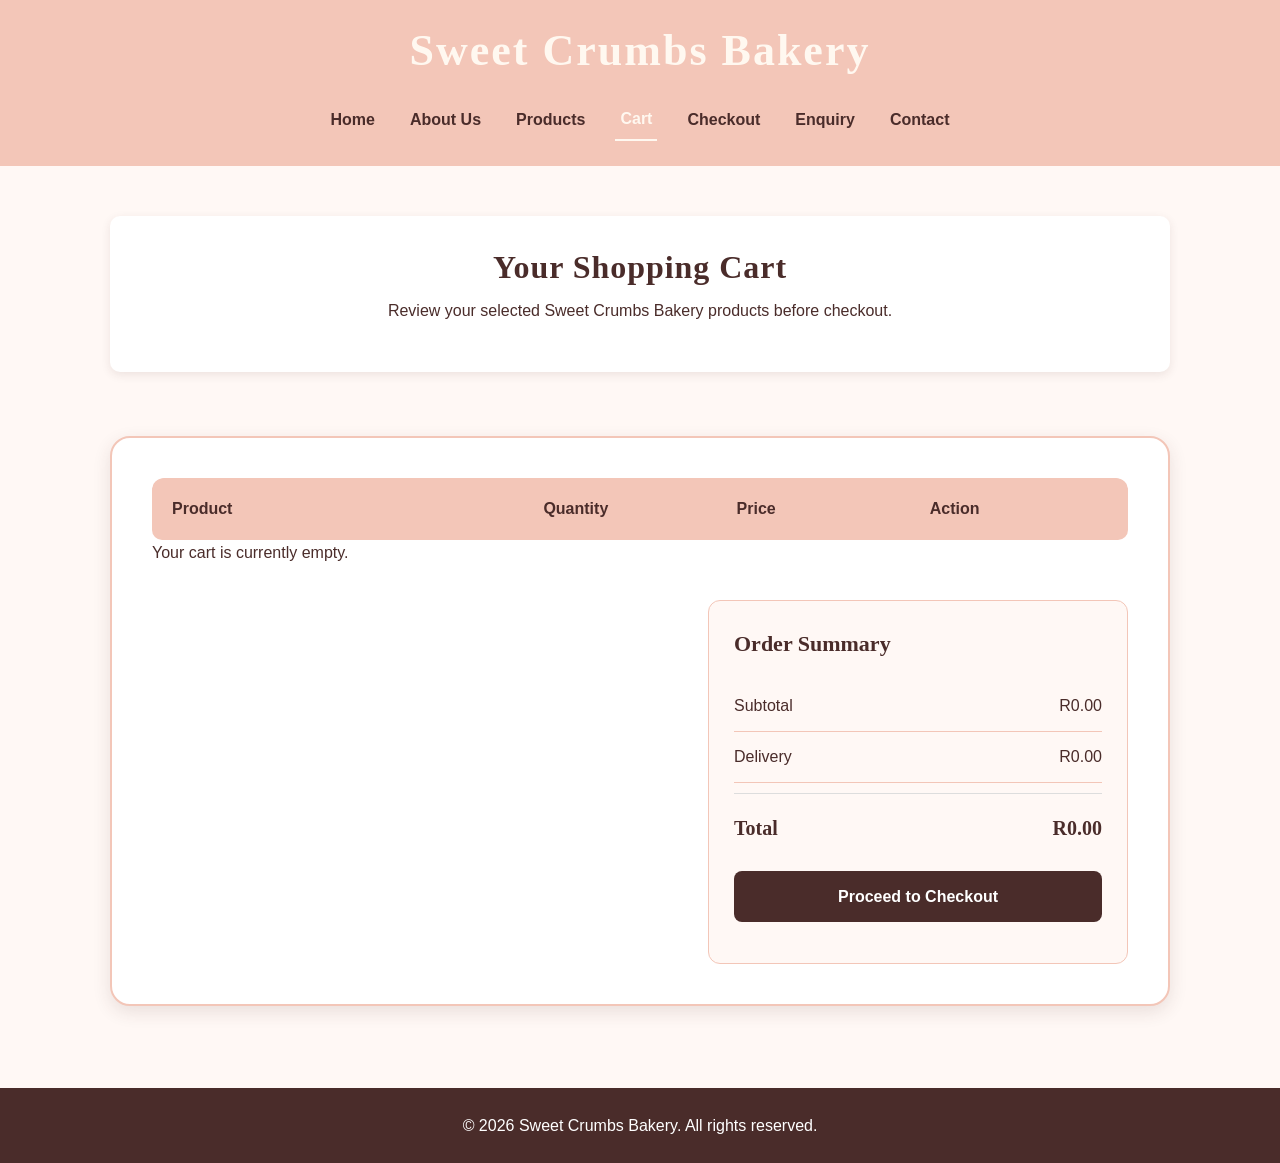
<file: Cart.html>
<!DOCTYPE html>
<html lang="en">
<head>
    <meta charset="UTF-8">
    <meta name="viewport" content="width=device-width, initial-scale=1.0">
    <title>Shopping Cart - Sweet Crumbs Bakery</title>
    <meta name="description" content="Review your Sweet Crumbs Bakery order, update quantities and continue to checkout.">
    <link rel="stylesheet" href="style.css">
</head>

<body>
<header>
    <h1>Sweet Crumbs Bakery</h1>
    <nav>
        <a href="index.html">Home</a>
        <a href="about us.html">About Us</a>
        <a href="products.html">Products</a>
        <a href="Cart.html" class="active">Cart</a>
        <a href="Checkout.html">Checkout</a>
        <a href="enquiry.html">Enquiry</a>
        <a href="contact.html">Contact</a>
    </nav>
</header>

<main class="cart-page">
    <section class="cart-intro">
        <h2>Your Shopping Cart</h2>
        <p>Review your selected Sweet Crumbs Bakery products before checkout.</p>
    </section>

    <section class="shopping-cart">
        <div class="cart-table">
            <div class="cart-header">
                <span>Product</span>
                <span>Quantity</span>
                <span>Price</span>
                <span>Action</span>
            </div>

            <div id="cart-items">
                <p>Your cart is currently empty.</p>
            </div>
        </div>

        <div class="cart-summary">
            <h3>Order Summary</h3>

            <div class="summary-row">
                <span>Subtotal</span>
                <span id="cart-subtotal">R0.00</span>
            </div>

            <div class="summary-row">
                <span>Delivery</span>
                <span id="cart-delivery">R0.00</span>
            </div>

            <div class="summary-total">
                <span>Total</span>
                <span id="cart-total">R0.00</span>
            </div>
            
            <a href="Checkout.html" class="checkout-button">Proceed to Checkout</a>
        </div>
    </section>
</main>

<footer>
    <p>&copy; 2026 Sweet Crumbs Bakery. All rights reserved.</p>
</footer>

<script src="Script.js" defer></script>
</body>
</html>
</file>
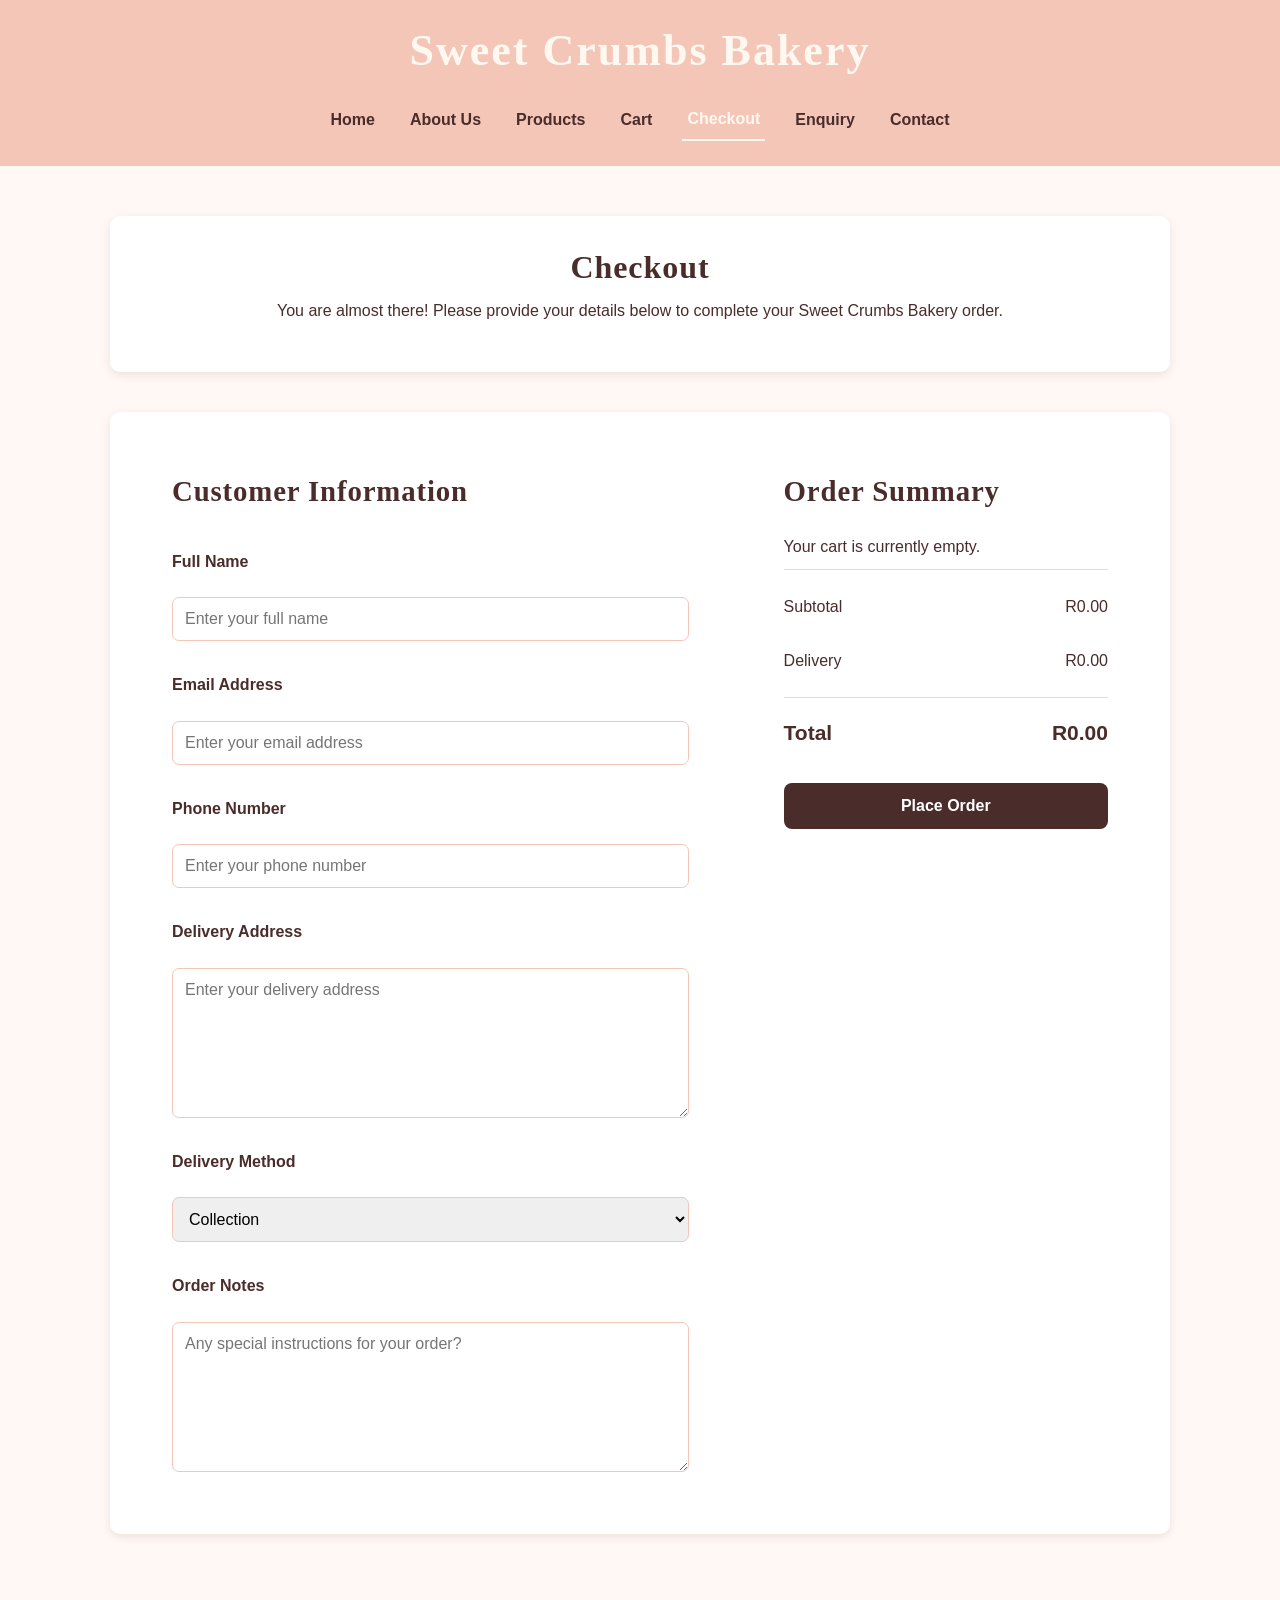
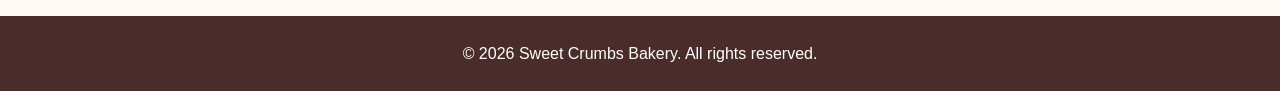
<file: Checkout.html>
<!DOCTYPE html>
<html lang="en">
<head>
    <meta charset="UTF-8">
    <meta name="viewport" content="width=device-width, initial-scale=1.0">
    <title>Checkout - Sweet Crumbs Bakery</title>
    <link rel="stylesheet" href="style.css">
</head>

<body>

<header>
    <h1>Sweet Crumbs Bakery</h1>
    <nav>
        <a href="index.html">Home</a>
        <a href="about us.html">About Us</a>
        <a href="products.html">Products</a>
        <a href="Cart.html">Cart</a>
        <a href="Checkout.html" class="active">Checkout</a>
        <a href="enquiry.html">Enquiry</a>
        <a href="contact.html">Contact</a>
    </nav>
</header>

<main class="checkout-page">

    <section class="checkout-intro">
        <h2>Checkout</h2>
        <p>
            You are almost there! Please provide your details below
            to complete your Sweet Crumbs Bakery order.
        </p>
    </section>

    <section class="checkout-container">

        <div class="checkout-form">
            <h2>Customer Information</h2>

            <form id="checkout-form">
                <label for="fullname">Full Name</label>
                <input type="text" id="fullname" name="fullname"
                       placeholder="Enter your full name" required>

                <label for="email">Email Address</label>
                <input type="email" id="email" name="email"
                       placeholder="Enter your email address" required>

                <label for="phone">Phone Number</label>
                <input type="tel" id="phone" name="phone"
                       placeholder="Enter your phone number" required>

                <label for="address">Delivery Address</label>
                <textarea id="address" name="address" rows="4"
                          placeholder="Enter your delivery address" required></textarea>

                <label for="delivery">Delivery Method</label>
                <select id="delivery" name="delivery">
                    <option value="Collection">Collection</option>
                    <option value="Local Delivery">Local Delivery</option>
                </select>

                <label for="notes">Order Notes</label>
                <textarea id="notes" name="notes" rows="4"
                          placeholder="Any special instructions for your order?"></textarea>
            </form>
        </div>

        <div class="checkout-summary">
            <h2>Order Summary</h2>

            <div id="checkout-items"></div>

            <div class="checkout-line"></div>

            <div class="checkout-item">
                <span>Subtotal</span>
                <span id="checkout-subtotal">R0.00</span>
            </div>

            <div class="checkout-item">
                <span>Delivery</span>
                <span id="checkout-delivery">R0.00</span>
            </div>

            <div class="checkout-total">
                <span>Total</span>
                <span id="checkout-total">R0.00</span>
            </div>

            <button type="submit" form="checkout-form"
                    class="place-order-button">
                Place Order
            </button>
        </div>

    </section>
</main>

<footer>
    <p>&copy; 2026 Sweet Crumbs Bakery. All rights reserved.</p>
</footer>

<script src="Script.js" defer></script>

</body>
</html>
</file>
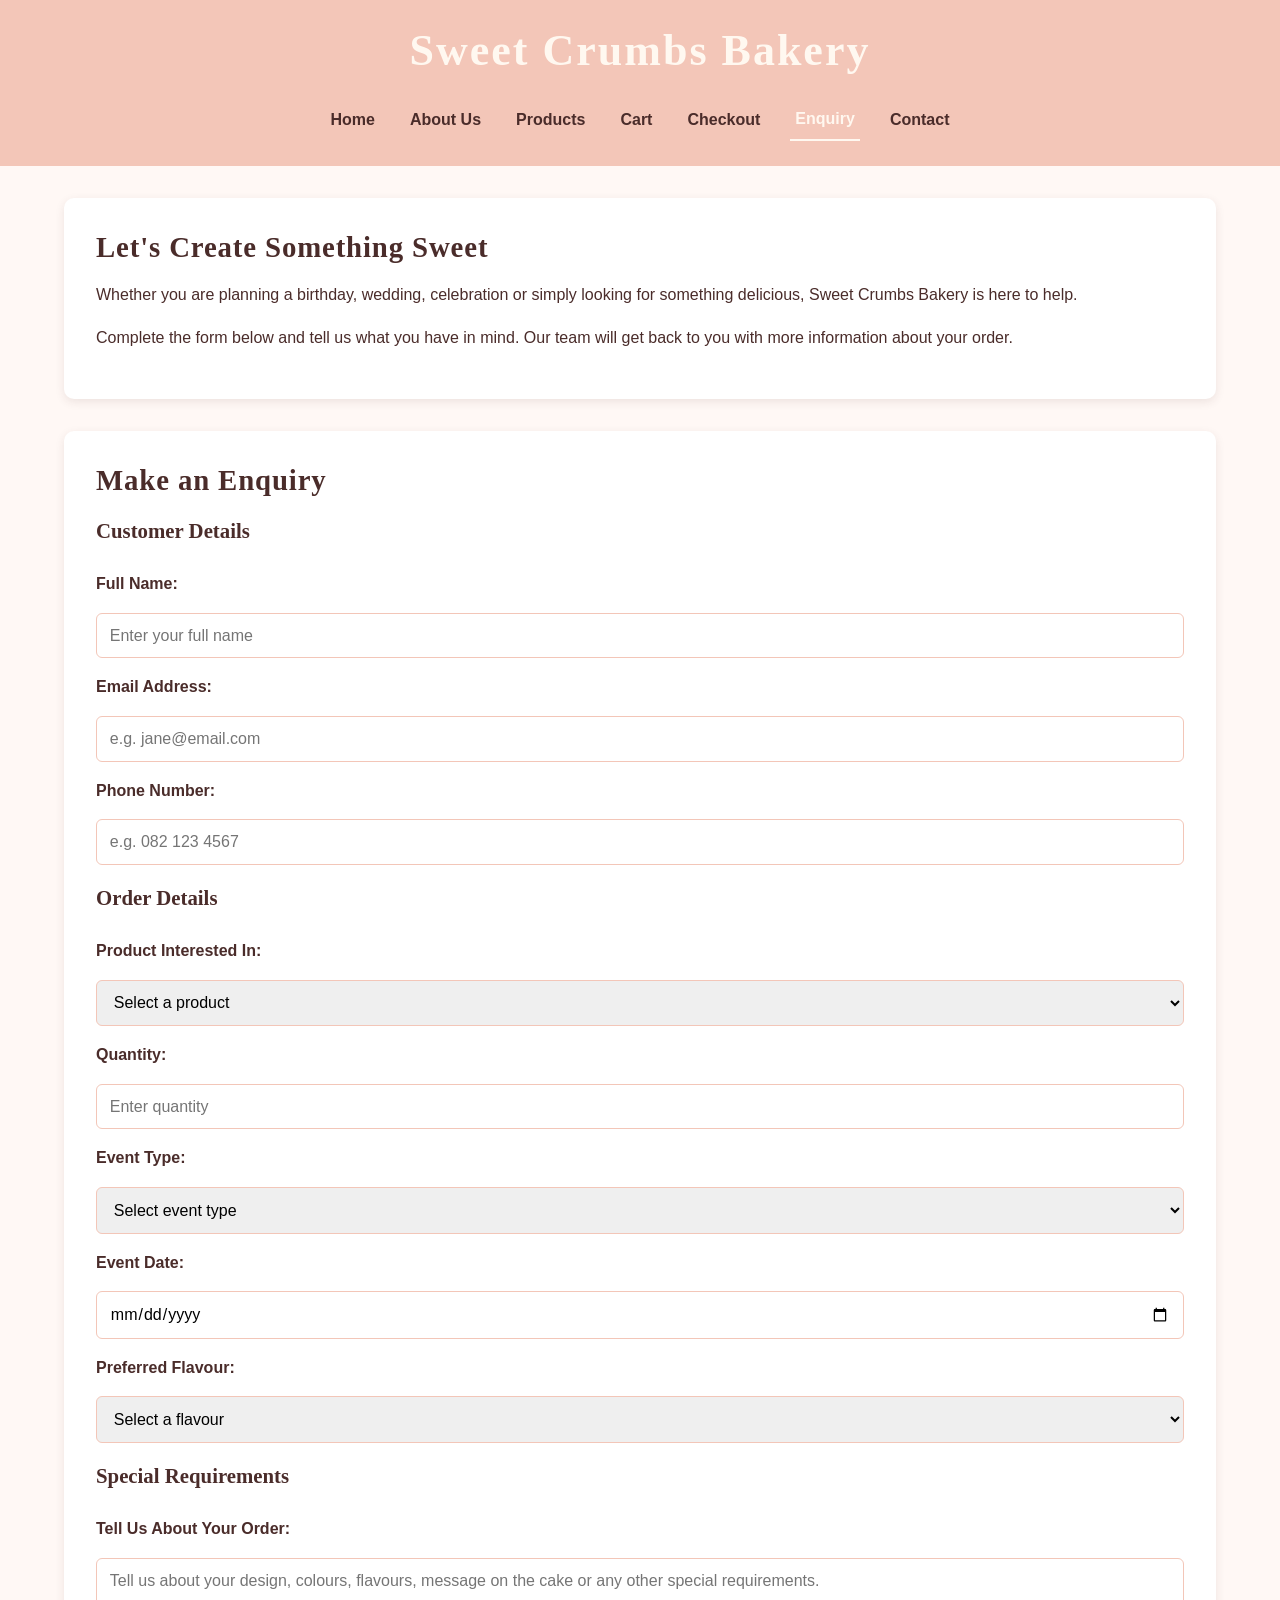
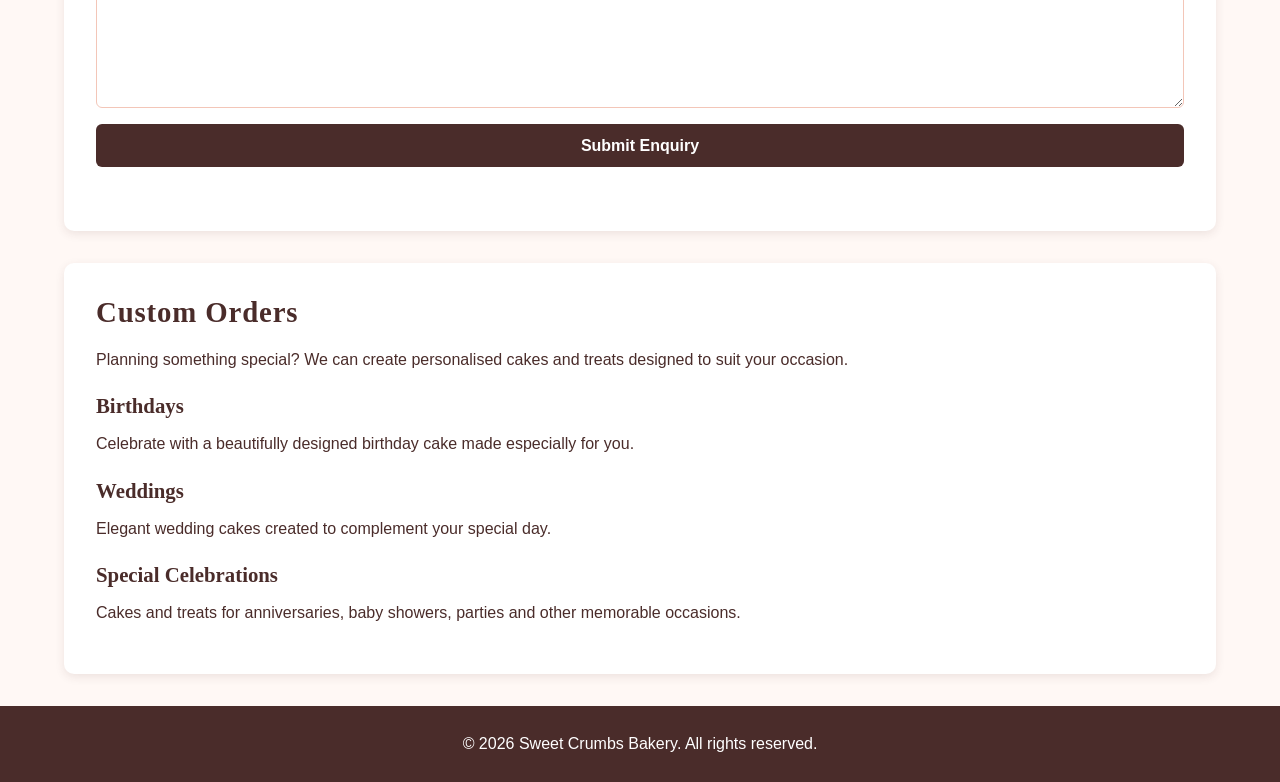
<file: enquiry.html>
<!DOCTYPE html>

<html>

<head>
    
    <meta charset="UTF-8">
    <title>Bakery Enquiries | Sweet Crumbs Bakery</title>
    <meta name="description" content="Enquire about custom cakes, cupcakes and pastries at Sweet Crumbs Bakery. Tell us about your event, preferred flavours and special order requirements.">
    <meta name="viewport" content="width=device-width, initial-scale=1.0">
    <link rel="stylesheet" href="style.css">
</head>


<body>

<header>

    <h1>Sweet Crumbs Bakery</h1>

    <nav>
        <a href="index.html">Home</a>
        <a href="about us.html">About Us</a>
        <a href="products.html">Products</a>
        <a href="Cart.html">Cart</a>
        <a href="Checkout.html">Checkout</a>
        <a href="enquiry.html" class="active">Enquiry</a>
        <a href="contact.html">Contact</a>
    </nav>

</header>

<main class="enquiry-page">

    <!-- ENQUIRY INTRODUCTION -->

    <section class="enquiry-intro">

        <h2>Let's Create Something Sweet</h2>

        <p>
            Whether you are planning a birthday, wedding, celebration
            or simply looking for something delicious, Sweet Crumbs Bakery
            is here to help.
        </p>

        <p>
            Complete the form below and tell us what you have in mind.
            Our team will get back to you with more information about
            your order.
        </p>

    </section>

    <!-- ENQUIRY FORM -->

    <section class="enquiry-form-section">

        <h2>Make an Enquiry</h2>

        <form id="enquiry-form">

            <!-- CUSTOMER DETAILS -->

            <h3>Customer Details</h3>

            <label for="name">Full Name:</label>

            <input
                type="text"
                id="name"
                name="name"
                placeholder="Enter your full name"
                required
                minlength="2"
            >

            <label for="email">Email Address:</label>

            <input
                type="email"
                id="email"
                name="email"
                placeholder="e.g. jane@email.com"
                required
            >

            <label for="phone">Phone Number:</label>

            <input
                type="tel"
                id="phone"
                name="phone"
                placeholder="e.g. 082 123 4567"
                pattern="[0-9 +()-]{7,20}"
                title="Enter a valid phone number using digits, spaces, +, brackets or hyphens."
                required
            >

            <!-- ORDER DETAILS -->

            <h3>Order Details</h3>

            <label for="product">Product Interested In:</label>

            <select id="product" name="product" required>

                <option value="">Select a product</option>
                <option value="birthday-cake">Birthday Cake</option>
                <option value="wedding-cake">Wedding Cake</option>
                <option value="custom-cake">Custom Cake</option>
                <option value="cupcakes">Cupcakes</option>
                <option value="pastries">Pastries</option>
                <option value="seasonal-special">Seasonal Special</option>

            </select>

            <label for="quantity">Quantity:</label>

            <input
                type="number"
                id="quantity"
                name="quantity"
                min="1"
                max="100"
                step="1"
                placeholder="Enter quantity"
                required
            >

            <label for="event">Event Type:</label>

            <select id="event" name="event" required>

                <option value="">Select event type</option>
                <option value="birthday">Birthday</option>
                <option value="wedding">Wedding</option>
                <option value="baby-shower">Baby Shower</option>
                <option value="anniversary">Anniversary</option>
                <option value="celebration">Other Celebration</option>

            </select>

            <label for="date">Event Date:</label>

            <input
                type="date"
                id="date"
                name="date"
                required
            >

            <label for="flavour">Preferred Flavour:</label>

            <select id="flavour" name="flavour" required>

                <option value="">Select a flavour</option>
                <option value="vanilla">Vanilla</option>
                <option value="chocolate">Chocolate</option>
                <option value="red-velvet">Red Velvet</option>
                <option value="other">Other</option>

            </select>

            <!-- SPECIAL REQUEST -->

            <h3>Special Requirements</h3>

            <label for="message">Tell Us About Your Order:</label>

            <textarea
                id="message"
                name="message"
                rows="6"
                minlength="10"
                maxlength="1000"
                placeholder="Tell us about your design, colours, flavours, message on the cake or any other special requirements."
                required
            ></textarea>

            <input
                type="submit"
                value="Submit Enquiry"
            >

            <p id="enquiry-response" role="status" aria-live="polite"></p>

        </form>

    </section>

    <!-- CUSTOM ORDERS -->

    <section class="custom-orders">

        <h2>Custom Orders</h2>

        <p>
            Planning something special? We can create personalised
            cakes and treats designed to suit your occasion.
        </p>

        <div class="custom-order-list">

            <div>
                <h3>Birthdays</h3>
                <p>
                    Celebrate with a beautifully designed birthday cake
                    made especially for you.
                </p>
            </div>

            <div>
                <h3>Weddings</h3>
                <p>
                    Elegant wedding cakes created to complement your
                    special day.
                </p>
            </div>

            <div>
                <h3>Special Celebrations</h3>
                <p>
                    Cakes and treats for anniversaries, baby showers,
                    parties and other memorable occasions.
                </p>
            </div>

        </div>

    </section>

</main>

<footer>

    <p>&copy; 2026 Sweet Crumbs Bakery. All rights reserved.</p>

</footer>

<script src="Script.js" defer></script>

</body>

</html>
</file>
<file: style.css>
/* CSS RESET */
* {
    margin: 0;
    padding: 0;
    box-sizing: border-box;
}

/* BASE STYLE */
body {
    font-family: Arial, sans-serif;
    font-size: 1rem;
    line-height: 1.6;
    color: #4a2c2a;
    background-color: #fff8f5;
}

/* HEADER */
header {
    background-color: #f3c6b8;
    padding: 1.5rem;
    text-align: center;
}

header h1 {
    font-family: Georgia, serif;
    font-size: 2.2rem;
    letter-spacing: 0.05em;
    margin-bottom: 1rem;
}

/* NAVIGATION */
nav {
    display: flex;
    justify-content: center;
    align-items: center;
    gap: 1.5rem;
    flex-wrap: wrap;
}

nav a {
    color: #4a2c2a;
    text-decoration: none;
    font-weight: bold;
    padding: 0.5rem 0.8rem;
}

nav a:hover {
    background-color: white;
    border-radius: 5px;
}

/* MAIN CONTENT */
main {
    width: 90%;
    max-width: 1200px;
    margin: 2rem auto;
}

/* SECTIONS */
section {
    background-color: white;
    padding: 2rem;
    margin-bottom: 2rem;
    border-radius: 10px;
    box-shadow: 0 3px 10px rgba(74, 44, 42, 0.1);
}

/* HEADINGS */
h2 {
    font-family: Georgia, serif;
    font-size: 1.8rem;
    font-weight: 700;
    line-height: 1.2;
    letter-spacing: 0.03em;
    margin-bottom: 1rem;
}

h3 {
    font-family: Georgia, serif;
    font-size: 1.3rem;
    margin-bottom: 0.5rem;
}

/* PARAGRAPHS */
p {
    margin-bottom: 1rem;
    line-height: 1.7;
}

/* HOME HERO */
.hero {
    text-align: center;
}

.hero img {
    width: 100%;
    max-width: 600px;
    height: auto;
    border-radius: 12px;
    box-shadow: 0 4px 12px rgba(74, 44, 42, 0.2);
    margin-bottom: 1.5rem;
}

/* HOME HIGHLIGHTS */
.highlights {
    display: grid;
    grid-template-columns: repeat(3, 1fr);
    gap: 1.5rem;
}

.highlights h2 {
    grid-column: 1 / -1;
    text-align: center;
}

.highlights > div {
    padding: 1.5rem;
    border: 1px solid #f3c6b8;
    border-radius: 10px;
    background-color: #fff8f5;
    text-align: center;
}

.highlights > div:hover {
    box-shadow: 0 4px 10px rgba(74, 44, 42, 0.15);
    transform: translateY(-3px);
}

/* IMAGES */
img {
    max-width: 100%;
    height: auto;
}

/* FOOTER */
footer {
    background-color: #4a2c2a;
    color: white;
    text-align: center;
    padding: 1.5rem;
}

footer p {
    margin-bottom: 0;
}

/* PRODUCTS PAGE */
.products {
    display: grid;
    grid-template-columns: repeat(3, 1fr);
    gap: 1.5rem;
}

.products > div {
    background-color: #fff8f5;
    padding: 1.5rem;
    border: 1px solid #f3c6b8;
    border-radius: 10px;
    text-align: center;
}

.products img {
    width: 100%;
    max-width: 300px;
    height: auto;
    border-radius: 10px;
    margin-bottom: 1rem;
}

.products > div:hover {
    box-shadow: 0 4px 12px rgba(74, 44, 42, 0.15);
    transform: translateY(-3px);
}

/* RESPONSIVE DESIGN */

/* Tablet */
@media (max-width: 900px) {

    main {
        width: 92%;
    }

    .highlights {
        grid-template-columns: repeat(2, 1fr);
    }

    .products {
        grid-template-columns: repeat(2, 1fr);
    }

    header h1 {
        font-size: 2rem;
    }
}


/* Mobile */
@media (max-width: 600px) {

    main {
        width: 95%;
        margin: 1rem auto;
    }

    header {
        padding: 1rem;
    }

    header h1 {
        font-size: 1.7rem;
    }

    nav {
        flex-direction: column;
        gap: 0.5rem;
    }

    nav a {
        width: 100%;
        padding: 0.4rem;
    }

    section {
        padding: 1.2rem;
    }

    h2 {
        font-size: 1.5rem;
    }

    h3 {
        font-size: 1.2rem;
    }

    .highlights {
        grid-template-columns: 1fr;
    }

    .products {
        grid-template-columns: 1fr;
    }

    .hero img {
        max-width: 100%;
    }
}

/* FORMS */
form {
    display: flex;
    flex-direction: column;
    gap: 1rem;
}

label {
    font-weight: bold;
}

input,
textarea,
select {
    width: 100%;
    padding: 0.8rem;
    border: 1px solid #f3c6b8;
    border-radius: 6px;
    font-family: Arial, sans-serif;
    font-size: 1rem;
}

textarea {
    min-height: 150px;
    resize: vertical;
}

input:focus,
textarea:focus,
select:focus {
    outline: 2px solid #f3c6b8;
}

/* BUTTONS */
button,
input[type="submit"] {
    background-color: #4a2c2a;
    color: white;
    border: none;
    padding: 0.8rem 1.5rem;
    border-radius: 6px;
    font-weight: bold;
    cursor: pointer;
}

button:hover,
input[type="submit"]:hover {
    background-color: #f3c6b8;
    color: #4a2c2a;
}

/* CONTACT INFORMATION */
.contact-info {
    display: grid;
    grid-template-columns: repeat(2, 1fr);
    gap: 1.5rem;
}

.contact-info > div {
    padding: 1.5rem;
    background-color: #fff8f5;
    border: 1px solid #f3c6b8;
    border-radius: 10px;
}

.contact-info iframe {
    width: 100%;
    max-width: 100%;
    border: 0;
}

/* ABOUT US PAGE - UNIQUE LAYOUT */

.about-page {
    max-width: 1100px;
}

.about-page section {
    border-radius: 20px;
    padding: 2.5rem;
}

/* About Us image */
.about-page img {
    display: block;
    width: 70%;
    max-width: 550px;
    margin: 0 auto 2rem;
    border-radius: 20px;
    box-shadow: 0 5px 15px rgba(74, 44, 42, 0.18);
}

/* About Us headings */
.about-page h2 {
    text-align: center;
    font-size: 2rem;
    margin-bottom: 1.5rem;
}

/* About Us paragraphs */
.about-page p {
    max-width: 850px;
    margin-left: auto;
    margin-right: auto;
    text-align: center;
}

/* About Us sections */
.about-page section:hover {
    transform: translateY(-2px);
    box-shadow: 0 5px 15px rgba(74, 44, 42, 0.15);
}

/* ABOUT US - FADED IMAGE DESIGN */

.about-page {
    max-width: 1200px;
}

/* Main About Us section */
.about-page section {
    position: relative;
    overflow: hidden;
    min-height: 500px;
    display: flex;
    align-items: center;
    justify-content: center;
    padding: 3rem;
}

/* Large faded image */
.about-page img {
    position: absolute;
    width: 100%;
    height: 100%;
    object-fit: cover;
    margin: 0;
    border-radius: 0;

    opacity: 0.55;

    mask-image: radial-gradient(
        ellipse at center,
        black 45%,
        transparent 85%
    );

    -webkit-mask-image: radial-gradient(
        ellipse at center,
        black 45%,
        transparent 85%
    );
}

/* Words over the image */
.about-page section > *:not(img) {
    position: relative;
    z-index: 2;
}

.about-page h2 {
    text-align: center;
    font-size: 2.5rem;
    margin-bottom: 1rem;
}

.about-page p {
    max-width: 700px;
    margin-left: auto;
    margin-right: auto;
    text-align: center;
    font-size: 1.1rem;
}
/* ABOUT US TITLE */

.about-page .about-title {
    text-align: center;
    font-family: Georgia, serif;
    font-size: 3.2rem;
    line-height: 1.1;
    letter-spacing: 0.04em;
    margin-bottom: 2rem;
    color: #4a2c2a;
}

/* BRIGHTER FADED IMAGE */

.about-page img {
    opacity: 0.78;
    filter: brightness(1.15);
}

/* MISSION, VISION AND TEAM - FLOWER DESIGN */

.about-values {
    display: grid;
    grid-template-columns: repeat(3, 1fr);
    gap: 2rem;
    margin-top: 2rem;
}

.about-values > div {
    background-color: #f3c6b8;
    padding: 2.5rem 2rem;
    text-align: center;

    /* Flower/petal shape */
    border-radius: 50% 50% 45% 45% / 40% 40% 60% 60%;

    min-height: 330px;

    display: flex;
    flex-direction: column;
    justify-content: center;
    align-items: center;

    border: 3px solid white;
    box-shadow: 0 5px 15px rgba(74, 44, 42, 0.15);

    transition: transform 0.3s ease, box-shadow 0.3s ease;
}

.about-values > div:hover {
    transform: translateY(-8px);
    box-shadow: 0 8px 20px rgba(74, 44, 42, 0.2);
}

.about-values h3 {
    font-family: Georgia, serif;
    font-size: 1.6rem;
    color: #4a2c2a;
    margin-bottom: 1rem;
}

.about-values p {
    font-size: 1rem;
    line-height: 1.7;
    color: #4a2c2a;
}

/* MISSION, VISION AND TEAM - FLOWER DESIGN */

.about-values {
    display: grid;
    grid-template-columns: repeat(3, 1fr);
    gap: 2rem;
    margin-top: 2rem;
}

.about-values > div {
    background-color: #f3c6b8;
    padding: 2.5rem 2rem;
    text-align: center;
    border-radius: 50% 50% 45% 45% / 40% 40% 60% 60%;
    min-height: 330px;

    display: flex;
    flex-direction: column;
    justify-content: center;
    align-items: center;

    border: 3px solid white;
    box-shadow: 0 5px 15px rgba(74, 44, 42, 0.15);

    transition: transform 0.3s ease, box-shadow 0.3s ease;
}

.about-values > div:hover {
    transform: translateY(-8px);
    box-shadow: 0 8px 20px rgba(74, 44, 42, 0.2);
}

.about-values h3 {
    font-family: Georgia, serif;
    font-size: 1.6rem;
    color: #4a2c2a;
    margin-bottom: 1rem;
}

.about-values p {
    font-size: 1rem;
    line-height: 1.7;
    color: #4a2c2a;
}

/* =========================================
   PRODUCTS PAGE
   ========================================= */

.products-page {
    max-width: 1200px;
}

.products-intro {
    text-align: center;
}

.products-intro p {
    max-width: 750px;
    margin-left: auto;
    margin-right: auto;
}

/* Product Categories */

.product-category {
    margin-top: 2rem;
}

.product-category > h2 {
    text-align: center;
    margin-bottom: 2rem;
}

/* Product Grid */

.product-grid {
    display: grid;
    grid-template-columns: repeat(3, 1fr);
    gap: 2rem;
}

/* Product Cards */

.product-card {
    background-color: #fff8f5;
    border: 1px solid #f3c6b8;
    border-radius: 20px;
    padding: 1.5rem;
    text-align: center;

    display: flex;
    flex-direction: column;
    align-items: center;

    box-shadow: 0 4px 12px rgba(74, 44, 42, 0.1);

    transition: transform 0.3s ease, box-shadow 0.3s ease;
}

.product-card:hover {
    transform: translateY(-6px);
    box-shadow: 0 8px 18px rgba(74, 44, 42, 0.18);
}

/* Product Images */

.product-card img {
    width: 100%;
    height: 220px;
    object-fit: cover;
    border-radius: 15px;
    margin-bottom: 1.2rem;
}

/* Product Name */

.product-card h3 {
    font-family: Georgia, serif;
    font-size: 1.4rem;
    margin-bottom: 0.7rem;
}

/* Product Description */

.product-card p {
    font-size: 0.95rem;
    line-height: 1.6;
    margin-bottom: 1rem;
}

/* Professional Pricing */

.product-card .price {
    display: block;
    font-family: Georgia, serif;
    font-size: 1.25rem;
    font-weight: bold;
    color: #4a2c2a;
    margin-top: auto;
    margin-bottom: 1rem;
}

/* Add To Cart */

.product-card button {
    width: 100%;
    max-width: 180px;
}

/* =========================================
   SHOPPING CART
   ========================================= */

.shopping-cart {
    margin-top: 3rem;
    border: 2px solid #f3c6b8;
    background-color: white;
}

.shopping-cart h2 {
    text-align: center;
    margin-bottom: 2rem;
}

/* Cart Header */

.cart-header {
    display: grid;
    grid-template-columns: 2fr 1fr 1fr;
    padding: 1rem;
    background-color: #f3c6b8;
    font-weight: bold;
    border-radius: 8px;
}

/* Cart Item */

.cart-item {
    display: grid;
    grid-template-columns: 2fr 1fr 1fr;
    padding: 1.2rem 1rem;
    border-bottom: 1px solid #f3c6b8;
}

/* Cart Total */

.cart-total {
    display: flex;
    justify-content: space-between;
    align-items: center;
    padding: 1.5rem 1rem;
    font-size: 1.2rem;
    border-top: 2px solid #f3c6b8;
}

/* Checkout */

.checkout-button {
    display: block;
    margin: 0 auto 1rem auto;
}

/* Order Section */

.order-section {
    text-align: center;
}

.order-link {
    display: inline-block;
    background-color: #4a2c2a;
    color: white;
    text-decoration: none;
    padding: 0.8rem 1.5rem;
    border-radius: 6px;
    font-weight: bold;
}

.order-link:hover {
    background-color: #f3c6b8;
    color: #4a2c2a;
}

/* PRODUCTS RESPONSIVE DESIGN */

@media (max-width: 900px) {

    .product-grid {
        grid-template-columns: repeat(2, 1fr);
    }
}

@media (max-width: 600px) {

    .product-grid {
        grid-template-columns: 1fr;
    }

    .product-card img {
        height: 200px;
    }

    .cart-header,
    .cart-item {
        grid-template-columns: 1.5fr 1fr 1fr;
        font-size: 0.9rem;
    }
}
/* =========================================
   PROFESSIONAL SHOPPING CART
   ========================================= */

.shopping-cart {
    margin-top: 4rem;
    padding: 2.5rem;
    background-color: white;
    border: 2px solid #f3c6b8;
    border-radius: 20px;
    box-shadow: 0 6px 18px rgba(74, 44, 42, 0.12);
}

.cart-title {
    text-align: center;
    margin-bottom: 2rem;
}

.cart-title h2 {
    margin-bottom: 0.5rem;
}

.cart-title p {
    margin-bottom: 0;
}

/* Cart Table */

.cart-table {
    width: 100%;
    overflow-x: auto;
}

.cart-header {
    display: grid;
    grid-template-columns: 2fr 1fr 1fr 0.7fr;
    gap: 1rem;
    padding: 1rem;
    background-color: #f3c6b8;
    color: #4a2c2a;
    font-weight: bold;
    border-radius: 10px;
}

/* Empty Cart */

.empty-cart {
    text-align: center;
    padding: 2.5rem 1rem;
    border-bottom: 1px solid #f3c6b8;
}

.empty-cart p {
    font-family: Georgia, serif;
    font-size: 1.2rem;
    font-weight: bold;
    margin-bottom: 0.5rem;
}

.empty-cart span {
    font-size: 0.95rem;
}

/* Cart Summary */

.cart-summary {
    max-width: 450px;
    margin: 2rem 0 0 auto;
    padding: 1.5rem;
    background-color: #fff8f5;
    border-radius: 12px;
    border: 1px solid #f3c6b8;
}

.summary-row {
    display: flex;
    justify-content: space-between;
    padding: 0.7rem 0;
    border-bottom: 1px solid #f3c6b8;
}

.summary-total {
    display: flex;
    justify-content: space-between;
    padding: 1.2rem 0;
    font-family: Georgia, serif;
    font-size: 1.3rem;
    font-weight: bold;
    color: #4a2c2a;
}

/* Checkout Button */

.checkout-button {
    width: 100%;
    margin-top: 1rem;
    padding: 1rem;
    font-size: 1rem;
}

/* Mobile Cart */

@media (max-width: 600px) {

    .shopping-cart {
        padding: 1.2rem;
    }

    .cart-header {
        grid-template-columns: 1.5fr 0.8fr 1fr 0.6fr;
        gap: 0.5rem;
        font-size: 0.85rem;
    }

    .cart-summary {
        max-width: 100%;
    }
}
/* SHOPPING CART */

.shopping-cart {
    margin-top: 4rem;
    background-color: white;
    padding: 2.5rem;
    border: 2px solid #f3c6b8;
    border-radius: 20px;
    box-shadow: 0 6px 18px rgba(74, 44, 42, 0.12);
}

.cart-title {
    text-align: center;
    margin-bottom: 2rem;
}

.cart-title h2 {
    font-family: Georgia, serif;
    font-size: 2rem;
    margin-bottom: 0.5rem;
}

.cart-title p {
    margin-bottom: 0;
}

.cart-table {
    width: 100%;
}

.cart-header {
    display: grid;
    grid-template-columns: 2fr 1fr 1fr 1fr;
    gap: 1rem;
    padding: 1rem;
    background-color: #f3c6b8;
    color: #4a2c2a;
    font-weight: bold;
    border-radius: 10px;
}

.cart-row {
    display: grid;
    grid-template-columns: 2fr 1fr 1fr 1fr;
    gap: 1rem;
    align-items: center;
    padding: 1.2rem 1rem;
    border-bottom: 1px solid #f3c6b8;
}

.cart-row span:nth-child(3) {
    font-weight: bold;
    color: #4a2c2a;
}

.remove-button {
    background-color: white;
    color: #4a2c2a;
    border: 1px solid #4a2c2a;
    padding: 0.5rem 0.8rem;
    border-radius: 6px;
    cursor: pointer;
}

.remove-button:hover {
    background-color: #4a2c2a;
    color: white;
}

.cart-summary {
    max-width: 450px;
    margin: 2rem 0 0 auto;
    background-color: #fff8f5;
    padding: 1.5rem;
    border: 1px solid #f3c6b8;
    border-radius: 12px;
}

.summary-row {
    display: flex;
    justify-content: space-between;
    padding: 0.8rem 0;
    border-bottom: 1px solid #f3c6b8;
}

.summary-total {
    display: flex;
    justify-content: space-between;
    padding: 1.2rem 0;
    font-family: Georgia, serif;
    font-size: 1.3rem;
    font-weight: bold;
    color: #4a2c2a;
}

.checkout-button {
    display: block;
    width: 100%;
    background-color: #4a2c2a;
    color: white;
    text-align: center;
    text-decoration: none;
    padding: 1rem;
    border-radius: 7px;
    font-weight: bold;
    margin-top: 1rem;
}

.checkout-button:hover {
    background-color: #f3c6b8;
    color: #4a2c2a;
}
.add-to-cart {
    display: inline-block;
    background-color: #4a2c2a;
    color: white;
    text-decoration: none;
    padding: 10px 20px;
    border-radius: 6px;
    font-weight: bold;
    margin-top: 10px;
}

.add-to-cart:hover {
    background-color: #f3c6b8;
    color: #4a2c2a;
}
.quantity-box {
    display: inline-flex;
    justify-content: center;
    align-items: center;
    min-width: 45px;
    height: 35px;
    border: 1px solid #4a2c2a;
    border-radius: 6px;
    background-color: white;
    color: #4a2c2a;
    font-weight: bold;
    padding: 0 10px;
}
/* CART PAGE */

.cart-page {
    max-width: 1100px;
    margin: 0 auto;
    padding: 50px 20px;
}

.cart-intro {
    text-align: center;
    margin-bottom: 35px;
}

.cart-intro h2 {
    font-size: 32px;
    margin-bottom: 10px;
}

.cart-intro p {
    font-size: 16px;
}

.shopping-cart {
    width: 100%;
}

.cart-table {
    width: 100%;
    border-radius: 12px;
    overflow: hidden;
}

.cart-header,
.cart-row {
    display: grid;
    grid-template-columns: 2fr 1fr 1fr 1fr;
    align-items: center;
    gap: 15px;
    padding: 18px 20px;
}

.cart-header {
    font-weight: bold;
}

.cart-row {
    border-bottom: 1px solid #ddd;
}

.quantity-box {
    display: inline-block;
    width: 45px;
    padding: 8px;
    text-align: center;
    border-radius: 6px;
    font-weight: bold;
}

.remove-button {
    text-decoration: none;
    text-align: center;
    padding: 8px 12px;
    border-radius: 6px;
}

.cart-summary {
    max-width: 420px;
    margin: 35px 0 0 auto;
    padding: 25px;
    border-radius: 12px;
}

.cart-summary h3 {
    margin-top: 0;
    font-size: 22px;
    margin-bottom: 20px;
}

.summary-row,
.summary-total {
    display: flex;
    justify-content: space-between;
    padding: 12px 0;
}

.summary-total {
    font-size: 20px;
    font-weight: bold;
    border-top: 1px solid #ddd;
    margin-top: 10px;
    padding-top: 18px;
}

.continue-shopping,
.checkout-button {
    display: block;
    width: 100%;
    box-sizing: border-box;
    text-align: center;
    text-decoration: none;
    padding: 13px;
    margin-top: 15px;
    border-radius: 8px;
    font-weight: bold;
}
/* CHECKOUT PAGE */

.checkout-page {
    max-width: 1100px;
    margin: 0 auto;
    padding: 50px 20px;
}

.checkout-intro {
    text-align: center;
    margin-bottom: 40px;
}

.checkout-intro h2 {
    font-size: 32px;
    margin-bottom: 10px;
}

.checkout-container {
    display: grid;
    grid-template-columns: 1.5fr 1fr;
    gap: 35px;
    align-items: start;
}

.checkout-form,
.checkout-summary {
    padding: 30px;
    border-radius: 12px;
}

.checkout-form h2,
.checkout-summary h2 {
    margin-top: 0;
    margin-bottom: 25px;
}

.checkout-form form {
    display: flex;
    flex-direction: column;
}

.checkout-form label {
    margin-top: 15px;
    margin-bottom: 7px;
    font-weight: bold;
}

.checkout-form input,
.checkout-form select,
.checkout-form textarea {
    width: 100%;
    box-sizing: border-box;
    padding: 12px;
    border-radius: 7px;
    font-family: inherit;
}

.checkout-form textarea {
    resize: vertical;
}

.checkout-summary {
    position: sticky;
    top: 20px;
}

.checkout-item {
    display: flex;
    justify-content: space-between;
    gap: 20px;
    padding: 14px 0;
}

.checkout-line {
    border-top: 1px solid #ddd;
    margin: 10px 0;
}

.checkout-total {
    display: flex;
    justify-content: space-between;
    font-size: 21px;
    font-weight: bold;
    padding: 18px 0;
    border-top: 1px solid #ddd;
    margin-top: 10px;
}

.place-order-button {
    width: 100%;
    padding: 14px;
    border: none;
    border-radius: 8px;
    font-size: 16px;
    font-weight: bold;
    cursor: pointer;
    margin-top: 15px;
}
/* WEBSITE HEADER */

header {
    text-align: center;
    padding: 25px 20px;
}

header h1 {
    font-size: 42px;
    margin: 0 0 20px 0;
    font-weight: bold;
    letter-spacing: 1px;
}

nav {
    display: flex;
    justify-content: center;
    gap: 25px;
    flex-wrap: wrap;
}

nav a {
    text-decoration: none;
}

/* HEADER */

header {
    text-align: center;
    padding: 30px 20px 20px;
    background-color: #f3c6b8;
}


    
 /* BAKERY NAME */

header h1 {
    color: #fff8f0;
    font-size: 44px;
    font-weight: bold;
    letter-spacing: 2px;
    margin: 0 0 22px 0;
}   

/* NAVIGATION */

nav {
    display: flex;
    justify-content: center;
    align-items: center;
    gap: 28px;
    flex-wrap: wrap;
}

nav a {
    color: hsl(0, 4%, 5%);
    text-decoration: none;
    font-size: 16px;
    font-weight: 600;
    padding: 8px 4px;
}

nav a:hover {
    color: #E8B7B7;
}

nav a.active {
    color: #070707;
    
}

/* =========================================
   FINAL RESPONSIVE DESIGN
   ========================================= */

/* TABLETS */
@media (max-width: 900px) {

    header {
        padding: 25px 15px;
    }

    header h1 {
        font-size: 38px;
    }

    nav {
        gap: 15px;
    }

    main {
        width: 92%;
    }

    .highlights {
        grid-template-columns: repeat(2, 1fr);
    }

    .product-grid {
        grid-template-columns: repeat(2, 1fr);
    }

    .about-values {
        grid-template-columns: repeat(2, 1fr);
    }

    .contact-info {
        grid-template-columns: 1fr;
    }

    .checkout-container {
        grid-template-columns: 1fr;
    }

    .checkout-summary {
        position: static;
    }
}


/* MOBILE PHONES */
@media (max-width: 600px) {

    body {
        font-size: 0.95rem;
    }

    header {
        padding: 20px 15px;
    }

    header h1 {
        font-size: 32px;
        letter-spacing: 1px;
        margin-bottom: 18px;
    }

    nav {
        flex-direction: column;
        gap: 5px;
        width: 100%;
    }

    nav a {
        width: 100%;
        text-align: center;
        padding: 8px;
    }

    main {
        width: 95%;
        margin: 1.5rem auto;
    }

    section {
        padding: 1.3rem;
        margin-bottom: 1.5rem;
    }

    h2 {
        font-size: 1.6rem;
    }

    h3 {
        font-size: 1.2rem;
    }

    /* HOME PAGE */

    .hero {
        text-align: center;
    }

    .hero img {
        width: 100%;
        max-width: 100%;
    }

    .highlights {
        grid-template-columns: 1fr;
    }

    .highlights > div {
        padding: 1.2rem;
    }

    /* ABOUT PAGE */

    .about-page section {
        padding: 1.5rem;
        min-height: 400px;
    }

    .about-page img {
        width: 100%;
    }

    .about-page h2 {
        font-size: 2rem;
    }

    .about-values {
        grid-template-columns: 1fr;
    }

    .about-values > div {
        min-height: 280px;
    }

    /* PRODUCTS */

    .product-grid {
        grid-template-columns: 1fr;
    }

    .product-card {
        padding: 1.2rem;
    }

    .product-card img {
        height: 210px;
    }

    /* CART */

    .shopping-cart {
        padding: 1rem;
        overflow-x: auto;
    }

    .cart-table {
        min-width: 600px;
    }

    .cart-summary {
        max-width: 100%;
        margin-top: 1.5rem;
    }

    /* CHECKOUT */

    .checkout-page {
        padding: 25px 10px;
    }

    .checkout-container {
        grid-template-columns: 1fr;
    }

    .checkout-form,
    .checkout-summary {
        padding: 20px;
    }

    /* CONTACT */

    .contact-info {
        grid-template-columns: 1fr;
    }

    .contact-info iframe {
        width: 100%;
        height: 350px;
    }

    /* FORMS */

    input,
    textarea,
    select {
        font-size: 16px;
    }

    /* FOOTER */

    footer {
        padding: 1.2rem;
        font-size: 0.9rem;
    }
}
/* =========================================
   FINAL WEBSITE HEADER
   ========================================= */

header {
    background-color: #f3c6b8;
    text-align: center;
    padding: 25px 20px;
}

header h1 {
    font-family: Georgia, serif;
    color: #fff8f0;
    font-size: 44px;
    font-weight: bold;
    letter-spacing: 2px;
    margin: 0 0 20px 0;
    line-height: 1.2;
}

nav {
    display: flex;
    justify-content: center;
    align-items: center;
    gap: 25px;
    flex-wrap: wrap;
}

nav a {
    color: #4a2c2a;
    text-decoration: none;
    font-size: 16px;
    font-weight: 600;
    padding: 8px 5px;
}

nav a:hover {
    color: #fff8f0;
}

nav a.active {
    color: #fff8f0;
    border-bottom: 2px solid #fff8f0;
}


/* =========================================
   FINAL HOME PAGE
   ========================================= */

.hero {
    text-align: center;
}

.hero h2 {
    font-family: Georgia, serif;
    font-size: 2.2rem;
    color: #4a2c2a;
    margin-bottom: 1rem;
}

.hero p {
    max-width: 800px;
    margin: 0 auto 1rem auto;
}

body > img {
    display: block;
    width: 90%;
    max-width: 900px;
    height: auto;
    margin: 2rem auto;
    border-radius: 15px;
    box-shadow: 0 5px 15px rgba(74, 44, 42, 0.15);
}


/* =========================================
   HOME HIGHLIGHTS
   ========================================= */

.highlights {
    width: 90%;
    max-width: 1200px;
    margin: 2rem auto;
    display: grid;
    grid-template-columns: repeat(3, 1fr);
    gap: 1.5rem;
}

.highlights h2 {
    grid-column: 1 / -1;
    text-align: center;
}

.highlights > div {
    background-color: #fff8f5;
    padding: 1.5rem;
    border: 1px solid #f3c6b8;
    border-radius: 15px;
    text-align: center;
}


/* =========================================
   FINAL RESPONSIVE DESIGN
   ========================================= */

/* TABLET */

@media (max-width: 900px) {

    header h1 {
        font-size: 38px;
    }

    nav {
        gap: 15px;
    }

    .highlights {
        grid-template-columns: repeat(2, 1fr);
    }

    .product-grid {
        grid-template-columns: repeat(2, 1fr);
    }

    .about-values {
        grid-template-columns: repeat(2, 1fr);
    }

    .checkout-container {
        grid-template-columns: 1fr;
    }

    .checkout-summary {
        position: static;
    }
}


/* MOBILE */

@media (max-width: 600px) {

    header {
        padding: 20px 15px;
    }

    header h1 {
        font-size: 32px;
        margin-bottom: 18px;
    }

    nav {
        flex-direction: column;
        gap: 5px;
        width: 100%;
    }

    nav a {
        width: 100%;
        text-align: center;
    }

    main {
        width: 95%;
        margin: 1.5rem auto;
    }

    section {
        padding: 1.3rem;
    }

    body > img {
        width: 95%;
        margin: 1.5rem auto;
    }

    .hero h2 {
        font-size: 1.7rem;
    }

    .highlights {
        width: 95%;
        grid-template-columns: 1fr;
    }

    .product-grid {
        grid-template-columns: 1fr;
    }

    .about-values {
        grid-template-columns: 1fr;
    }

    .contact-info {
        grid-template-columns: 1fr;
    }

    .checkout-container {
        grid-template-columns: 1fr;
    }

    .checkout-form,
    .checkout-summary {
        padding: 20px;
    }

    .shopping-cart {
        padding: 1rem;
        overflow-x: auto;
    }

    .cart-table {
        min-width: 600px;
    }

    .cart-summary {
        max-width: 100%;
    }

    footer {
        font-size: 0.9rem;
    }
}

/* PART 3 - PRODUCT LAYOUT FIX */

.products-page {
    width: 95%;
    max-width: 1200px;
    margin: 0 auto;
}

.products-page > section:not(.products-intro):not(.product-controls) {
    margin-bottom: 30px;
}

.product-card {
    display: flex;
    flex-direction: column;
    align-items: center;
    text-align: center;
    width: 100%;
    max-width: 320px;
    box-sizing: border-box;
    padding: 20px;
    margin: 15px;
    border-radius: 15px;
    overflow: hidden;
}

.product-card img {
    display: block;
    width: 100%;
    max-width: 280px;
    height: 220px;
    object-fit: cover;
    border-radius: 10px;
}

.product-card h3 {
    margin: 15px 0 10px;
}

.product-card p {
    width: 100%;
    line-height: 1.6;
}

.product-card .add-to-cart {
    display: block;
    width: 100%;
    box-sizing: border-box;
    text-align: center;
    margin-top: 10px;
}

.product-card[hidden] {
    display: none !important;
}


/* PRODUCT IMAGE LIGHTBOX */

.product-card img {
    cursor: pointer;
}

.image-lightbox {
    position: fixed;
    inset: 0;
    z-index: 1000;
    background: rgba(0, 0, 0, 0.9);
    display: flex;
    flex-direction: column;
    align-items: center;
    justify-content: center;
    padding: 20px;
    box-sizing: border-box;
}

.image-lightbox[hidden] {
    display: none;
}

.image-lightbox img {
    max-width: 90%;
    max-height: 75vh;
    object-fit: contain;
    border-radius: 10px;
}

.image-lightbox p {
    color: white;
    text-align: center;
    margin-top: 15px;
}

.close-lightbox {
    position: absolute;
    top: 15px;
    right: 25px;
    background: transparent;
    color: white;
    border: none;
    font-size: 40px;
    cursor: pointer;
}

/* LIGHTBOX ANIMATION */

.image-lightbox:not([hidden]) {
    animation: lightboxFadeIn 0.3s ease;
}

.image-lightbox img {
    animation: imageZoomIn 0.3s ease;
}

@keyframes lightboxFadeIn {
    from {
        opacity: 0;
    }
    to {
        opacity: 1;
    }
}

@keyframes imageZoomIn {
    from {
        opacity: 0;
        transform: scale(0.9);
    }
    to {
        opacity: 1;
        transform: scale(1);
    }
}

@media (prefers-reduced-motion: reduce) {
    .image-lightbox:not([hidden]),
    .image-lightbox img {
        animation: none;
    }
}




/* DISCOVER OUR BAKERY */
.discover-bakery {
    background-color: #fff0e5;
    padding: 30px;
    margin: 35px auto;
    border-radius: 15px;
    text-align: center;
    max-width: 1000px;
    line-height: 1.8;
}

.discover-bakery h2 {
    color: #8b4513;
    margin-bottom: 15px;
}

.discover-bakery p {
    max-width: 800px;
    margin: 0 auto;
    font-size: 16px;
}

/* ABOUT US - FOUR CARDS SIDE BY SIDE */
.about-values {
    display: grid !important;
    grid-template-columns: repeat(2, minmax(0, 1fr)) !important;
    gap: 25px !important;
    width: 90%;
    max-width: 1100px;
    margin: 30px auto;
}

.about-values .about-card {
    display: block;
    width: 100%;
    min-width: 0;
    box-sizing: border-box;
    margin: 0;
    padding: 25px;
    background-color: #fff8f2;
    border: 1px solid #ead8ca;
    border-radius: 12px;
    line-height: 1.7;
    overflow-wrap: break-word;
}

.about-values .about-card h2 {
    text-align: center;
}

/* STACK CARDS ON SMALL SCREENS */
@media screen and (max-width: 600px) {
    .about-values {
        grid-template-columns: 1fr !important;
        width: 92%;
    }
}


/* FINAL FIX - ABOUT US LAYOUT */

/* Keep the introduction and Discover section normal */
.about-page > .about-intro,
.about-page > .discover-bakery {
    display: block;
    position: relative;
    min-height: 0;
    overflow: visible;
}

/* Display the four cards in two columns */
.about-page > .about-values {
    display: grid !important;
    grid-template-columns: repeat(2, minmax(0, 1fr)) !important;
    gap: 25px;
    width: 100%;
    max-width: 1100px;
    margin: 30px auto;
    align-items: stretch;
}

/* Stop the old image and flex styles affecting the cards */
.about-page > .about-values > .about-card {
    display: block;
    position: static;
    min-height: 0;
    width: auto;
    margin: 0;
    padding: 25px;
    overflow: visible;
    background: #fff8f2;
    border: 1px solid #ead8ca;
    border-radius: 12px;
    box-shadow: 0 3px 10px rgba(74, 44, 42, 0.1);
    text-align: left;
}

.about-page > .about-values > .about-card h2 {
    font-size: 1.8rem;
    text-align: center;
}

.about-page > .about-values > .about-card p {
    text-align: left;
    font-size: 1rem;
}

/* One column on phones */
@media (max-width: 600px) {
    .about-page > .about-values {
        grid-template-columns: 1fr !important;
    }
}


/* Fix the About Us cards layout */
main.about-page > section.about-values {
    display: grid !important;
    grid-template-columns: repeat(2, minmax(0, 1fr)) !important;
    gap: 25px;
    width: 90%;
    max-width: 1100px;
    margin: 30px auto;
    align-items: stretch;
}

main.about-page > section.about-values > section.about-card {
    display: block !important;
    position: static !important;
    width: auto !important;
    min-width: 0;
    min-height: 0 !important;
    margin: 0 !important;
    padding: 25px;
    box-sizing: border-box;
    overflow: visible;
    background: #fff8f2;
    border: 1px solid #ead8ca;
    border-radius: 12px;
}

/* One column on phones */
@media screen and (max-width: 600px) {
    main.about-page > section.about-values {
        grid-template-columns: 1fr !important;
    }
}
/* About Us image layout */
main.about-page > .about-intro img {
    width: 400px !important;
    max-width: 100%;
    height: 300px !important;
    object-fit: cover;
    display: block;
    margin: 0 auto 25px;
    opacity: 1;
    position: relative;
    z-index: 1;
}


main.about-page > .about-intro .about-intro-text p {
    font-size: 1.1rem;
    line-height: 1.8;
    color: #30221d;
}

/* Mobile layout */
@media screen and (max-width: 600px) {
    main.about-page > .about-intro {
        min-height: 430px;
        padding: 20px;
    }

    main.about-page > .about-intro .about-intro-text {
        padding: 15px;
    }

    main.about-page > .about-intro .about-intro-text h2 {
        font-size: 1.8rem;
    }

    main.about-page > .about-intro .about-intro-text p {
        font-size: 1rem;
    }
}

/* ABOUT US: LARGE IMAGE WITH TEXT OVERLAY AND FADE */

main.about-page > .about-intro {
    position: relative;
    display: flex;
    align-items: center;
    justify-content: center;
    width: 100%;
    max-width: 1100px;
    min-height: 520px;
    margin: 25px auto 35px;
    padding: 35px;
    box-sizing: border-box;
    overflow: hidden;
    border-radius: 18px;
    background: #fff8f2;
    box-shadow: none;
}

/* Large background image */
main.about-page > .about-intro > img {
    position: absolute;
    inset: 0;
    width: 100% !important;
    max-width: none !important;
    height: 100% !important;
    object-fit: cover;
    object-position: center;
    display: block;
    z-index: 0;
    opacity: 1;

    -webkit-mask-image: linear-gradient(
        to bottom,
        black 0%,
        black 35%,
        rgba(0, 0, 0, 0.65) 65%,
        transparent 100%
    );

    mask-image: linear-gradient(
        to bottom,
        black 0%,
        black 35%,
        rgba(0, 0, 0, 0.65) 65%,
        transparent 100%
    );
}

/* Text displayed over the image */
main.about-page > .about-intro > .about-intro-text {
    position: relative;
    z-index: 1;
    width: 100%;
    max-width: 800px;
    margin: 0 auto;
    padding: 25px;
    box-sizing: border-box;
    text-align: center;
    background: rgba(255, 248, 242, 0.55);
    border-radius: 12px;
}

main.about-page > .about-intro .about-intro-text h2 {
    color: #653321;
    font-size: 2.4rem;
    margin: 0 0 20px;
}

main.about-page > .about-intro .about-intro-text p {
    color: #30221d;
    font-size: 1.05rem;
    line-height: 1.8;
    margin: 12px 0;
}

/* Mobile layout */
@media screen and (max-width: 600px) {
    main.about-page > .about-intro {
        min-height: 480px;
        padding: 15px;
    }

    main.about-page > .about-intro > .about-intro-text {
        padding: 18px;
    }

    main.about-page > .about-intro .about-intro-text h2 {
        font-size: 1.8rem;
    }

    main.about-page > .about-intro .about-intro-text p {
        font-size: 0.95rem;
    }
}

/* ABOUT US: LARGE IMAGE WITH TEXT OVERLAY AND FADE */

main.about-page > .about-intro {
    position: relative;
    display: flex;
    align-items: center;
    justify-content: center;
    width: 100%;
    max-width: 1100px;
    min-height: 520px;
    margin: 25px auto 35px;
    padding: 35px;
    box-sizing: border-box;
    overflow: hidden;
    border-radius: 18px;
    background: #fff8f2;
    box-shadow: none;
}

/* Large background image */
main.about-page > .about-intro > img {
    position: absolute;
    inset: 0;
    width: 100% !important;
    max-width: none !important;
    height: 100% !important;
    object-fit: cover;
    object-position: center;
    display: block;
    z-index: 0;
    opacity: 1;

    -webkit-mask-image: linear-gradient(
        to bottom,
        black 0%,
        black 35%,
        rgba(0, 0, 0, 0.65) 65%,
        transparent 100%
    );

    mask-image: linear-gradient(
        to bottom,
        black 0%,
        black 35%,
        rgba(0, 0, 0, 0.65) 65%,
        transparent 100%
    );
}

/* Text displayed over the image */
main.about-page > .about-intro > .about-intro-text {
    position: relative;
    z-index: 1;
    width: 100%;
    max-width: 800px;
    margin: 0 auto;
    padding: 25px;
    box-sizing: border-box;
    text-align: center;
    background: rgba(255, 248, 242, 0.55);
    border-radius: 12px;
}

main.about-page > .about-intro .about-intro-text h2 {
    color: #653321;
    font-size: 2.4rem;
    margin: 0 0 20px;
}

main.about-page > .about-intro .about-intro-text p {
    color: #30221d;
    font-size: 1.05rem;
    line-height: 1.8;
    margin: 12px 0;
}

/* Mobile layout */
@media screen and (max-width: 600px) {
    main.about-page > .about-intro {
        min-height: 480px;
        padding: 15px;
    }

    main.about-page > .about-intro > .about-intro-text {
        padding: 18px;
    }

    main.about-page > .about-intro .about-intro-text h2 {
        font-size: 1.8rem;
    }

    main.about-page > .about-intro .about-intro-text p {
        font-size: 0.95rem;
    }
}

/* ABOUT US: LARGE IMAGE WITH TEXT OVERLAY AND FADE */

main.about-page > .about-intro {
    position: relative;
    display: flex;
    align-items: center;
    justify-content: center;
    width: 100%;
    max-width: 1100px;
    min-height: 520px;
    margin: 25px auto 35px;
    padding: 35px;
    box-sizing: border-box;
    overflow: hidden;
    border-radius: 18px;
    background: #fff8f2;
    box-shadow: none;
}

/* Large background image */
main.about-page > .about-intro > img {
    position: absolute;
    inset: 0;
    width: 100% !important;
    max-width: none !important;
    height: 100% !important;
    object-fit: cover;
    object-position: center;
    display: block;
    z-index: 0;
    opacity: 1;

    -webkit-mask-image: linear-gradient(
        to bottom,
        black 0%,
        black 35%,
        rgba(0, 0, 0, 0.65) 65%,
        transparent 100%
    );

    mask-image: linear-gradient(
        to bottom,
        black 0%,
        black 35%,
        rgba(0, 0, 0, 0.65) 65%,
        transparent 100%
    );
}

/* Text displayed over the image */
main.about-page > .about-intro > .about-intro-text {
    position: relative;
    z-index: 1;
    width: 100%;
    max-width: 800px;
    margin: 0 auto;
    padding: 25px;
    box-sizing: border-box;
    text-align: center;
    background: rgba(255, 248, 242, 0.55);
    border-radius: 12px;
}

main.about-page > .about-intro .about-intro-text h2 {
    color: #653321;
    font-size: 2.4rem;
    margin: 0 0 20px;
}

main.about-page > .about-intro .about-intro-text p {
    color: #30221d;
    font-size: 1.05rem;
    line-height: 1.8;
    margin: 12px 0;
}

/* Mobile layout */
@media screen and (max-width: 600px) {
    main.about-page > .about-intro {
        min-height: 480px;
        padding: 15px;
    }

    main.about-page > .about-intro > .about-intro-text {
        padding: 18px;
    }

    main.about-page > .about-intro .about-intro-text h2 {
        font-size: 1.8rem;
    }

    main.about-page > .about-intro .about-intro-text p {
        font-size: 0.95rem;
    }
}

/* ABOUT US: LARGE IMAGE WITH TEXT OVERLAY AND FADE */

main.about-page > .about-intro {
    position: relative;
    display: flex;
    align-items: center;
    justify-content: center;
    width: 100%;
    max-width: 1100px;
    min-height: 520px;
    margin: 25px auto 35px;
    padding: 35px;
    box-sizing: border-box;
    overflow: hidden;
    border-radius: 18px;
    background: #fff8f2;
    box-shadow: none;
}

/* Large background image */
main.about-page > .about-intro > img {
    position: absolute;
    inset: 0;
    width: 100% !important;
    max-width: none !important;
    height: 100% !important;
    object-fit: cover;
    object-position: center;
    display: block;
    z-index: 0;
    opacity: 1;

    -webkit-mask-image: linear-gradient(
        to bottom,
        black 0%,
        black 35%,
        rgba(0, 0, 0, 0.65) 65%,
        transparent 100%
    );

    mask-image: linear-gradient(
        to bottom,
        black 0%,
        black 35%,
        rgba(0, 0, 0, 0.65) 65%,
        transparent 100%
    );
}

/* Text displayed over the image */
main.about-page > .about-intro > .about-intro-text {
    position: relative;
    z-index: 1;
    width: 100%;
    max-width: 800px;
    margin: 0 auto;
    padding: 25px;
    box-sizing: border-box;
    text-align: center;
    background: rgba(255, 248, 242, 0.55);
    border-radius: 12px;
}

main.about-page > .about-intro .about-intro-text h2 {
    color: #653321;
    font-size: 2.4rem;
    margin: 0 0 20px;
}

main.about-page > .about-intro .about-intro-text p {
    color: #30221d;
    font-size: 1.05rem;
    line-height: 1.8;
    margin: 12px 0;
}

/* Mobile layout */
@media screen and (max-width: 600px) {
    main.about-page > .about-intro {
        min-height: 480px;
        padding: 15px;
    }

    main.about-page > .about-intro > .about-intro-text {
        padding: 18px;
    }

    main.about-page > .about-intro .about-intro-text h2 {
        font-size: 1.8rem;
    }

    main.about-page > .about-intro .about-intro-text p {
        font-size: 0.95rem;
    }
}
</file>
